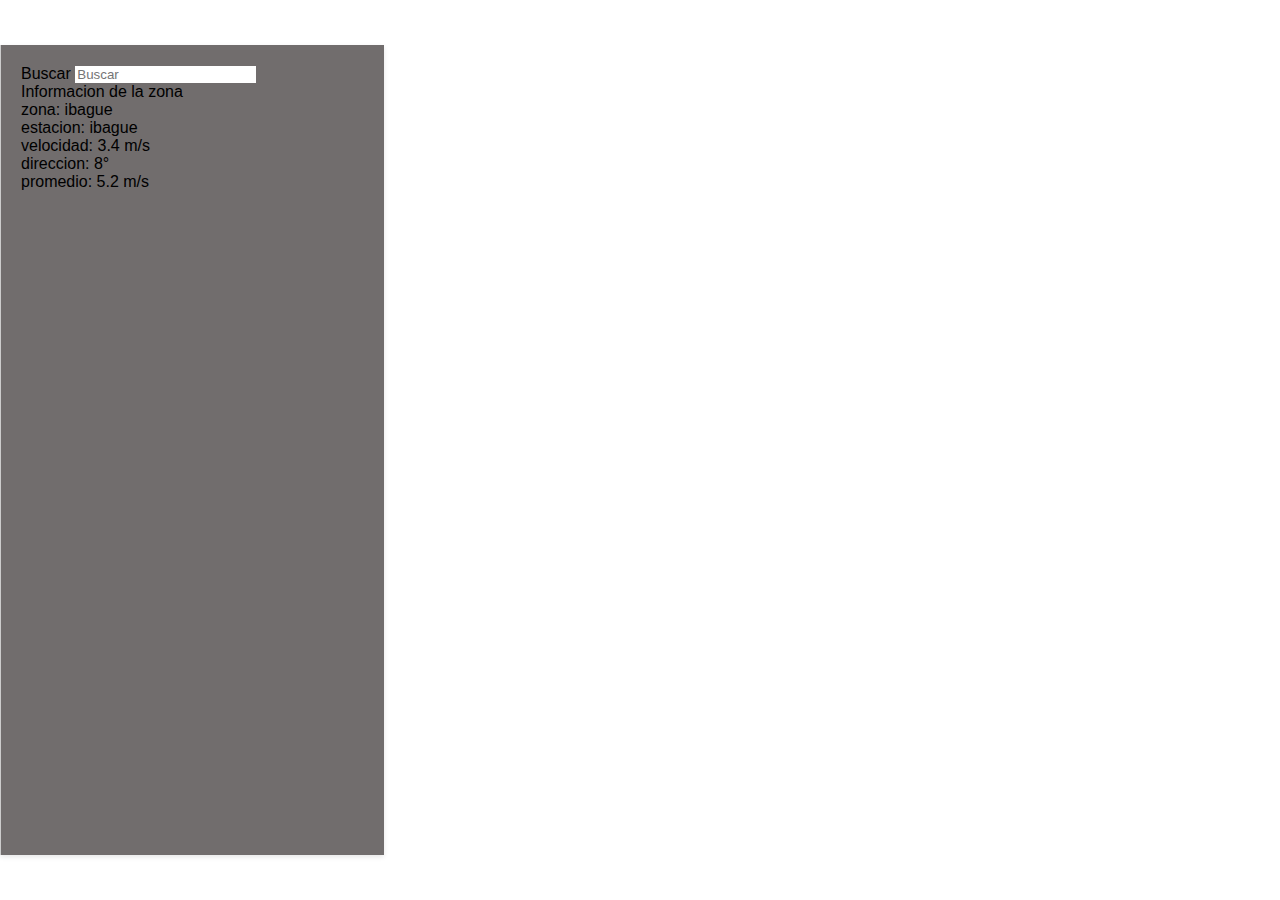
<file: front/index.html>
<!DOCTYPE html>
<html lang="en">
  <head>
    <meta charset="UTF-8" />
    <meta name="viewport" content="width=device-width, initial-scale=1.0" />
    <title>Ecolomap</title>
    <link rel="shortcut icon" href="/assets/logo.png" type="image/x-icon" />
    <link rel="stylesheet" href="/styles/index.css" />
    <link rel="stylesheet" href="/styles/aside.css">
  </head>
  <body>
    <main>
      <!-- aqui va el mapa de colombia -->

      <aside class="aside">
        <!-- informacion sobre la zona seleccionada o buscada -->
        <div class="search">
          <label for="search_zone">Buscar</label>
          <input
            type="text"
            name="search_zone"
            id="search_zone"
            placeholder="Buscar"
          />
        </div>
        <div class="zone-info">
          <p>Informacion de la zona</p>
          <div>
            <!-- informacion de la zona           -->
            <!-- plantilla de ejemplo, esto debe ser dinamico -->
            <p>zona: ibague</p>
            <p>estacion: ibague</p>
            <p>velocidad: 3.4 m/s</p>
            <p>direccion: 8°</p>
            <!-- esto es un ejemplo hay que organizar y definir bien como debe de quedar -->
            <p>promedio: 5.2 m/s</p>
          </div>
            <!-- demas informacion -->
        </div>
      </aside>
    </main>

    <script src="/scripts/index.js"></script>
  </body>
</html>
</file>
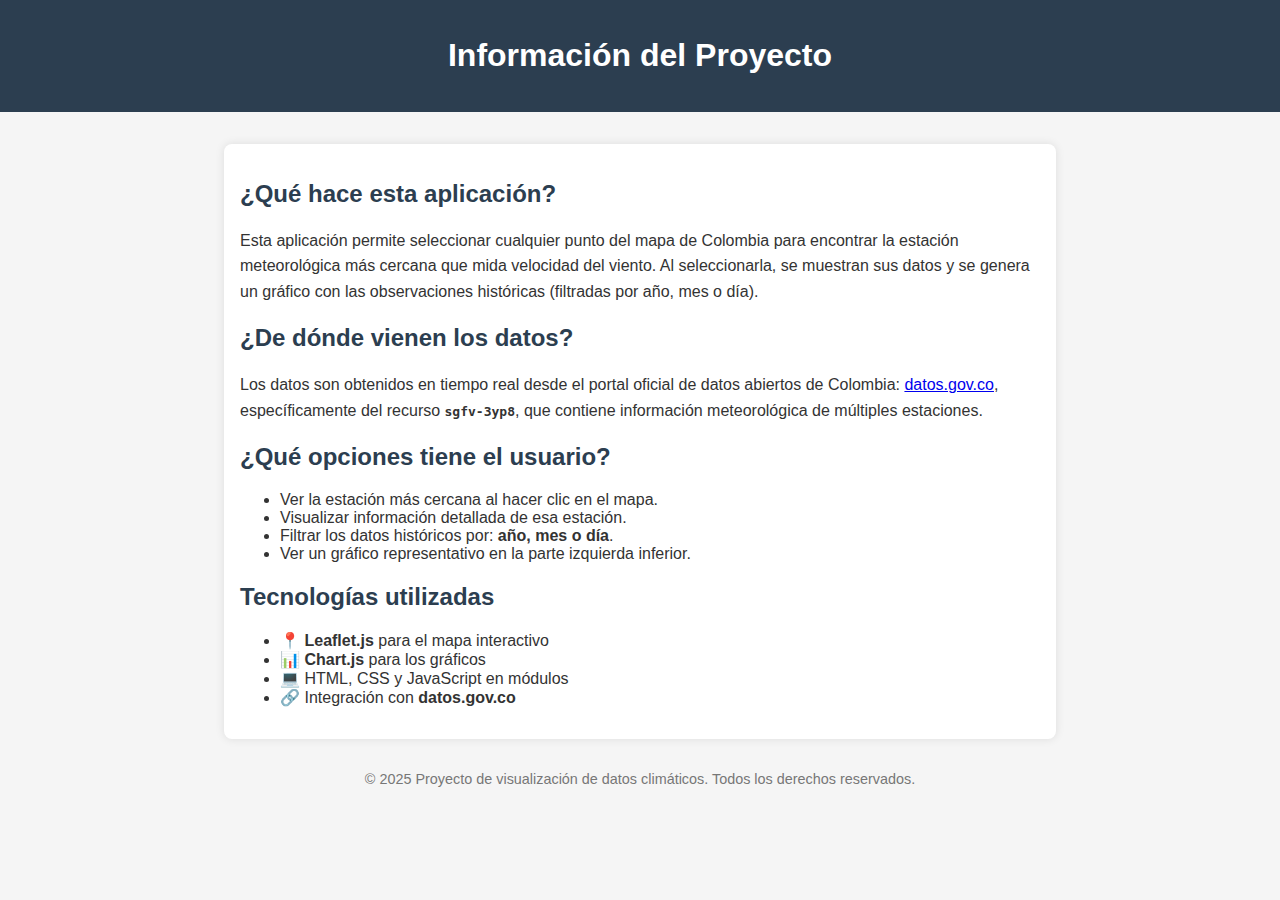
<file: front/informacionAd.html>
<!DOCTYPE html>
<html lang="es">
<head>
  <meta charset="UTF-8">
  <meta name="viewport" content="width=device-width, initial-scale=1.0">
  <title>Información del Proyecto</title>
  <style>
    body {
      font-family: sans-serif;
      margin: 0;
      padding: 0;
      background: #f5f5f5;
      color: #333;
    }

    header {
      background-color: #2c3e50;
      color: white;
      padding: 1rem;
      text-align: center;
    }

    main {
      max-width: 800px;
      margin: 2rem auto;
      padding: 1rem;
      background: white;
      border-radius: 8px;
      box-shadow: 0 0 10px rgba(0,0,0,0.1);
    }

    h2 {
      color: #2c3e50;
    }

    p {
      line-height: 1.6;
    }

    footer {
      text-align: center;
      margin-top: 2rem;
      font-size: 0.9rem;
      color: #777;
    }
  </style>
</head>
<body>

  <header>
    <h1>Información del Proyecto</h1>
  </header>

  <main>
    <h2>¿Qué hace esta aplicación?</h2>
    <p>
      Esta aplicación permite seleccionar cualquier punto del mapa de Colombia para encontrar
      la estación meteorológica más cercana que mida velocidad del viento. Al seleccionarla,
      se muestran sus datos y se genera un gráfico con las observaciones históricas
      (filtradas por año, mes o día).
    </p>

    <h2>¿De dónde vienen los datos?</h2>
    <p>
      Los datos son obtenidos en tiempo real desde el portal oficial de datos abiertos de Colombia:
      <a href="https://www.datos.gov.co" target="_blank">datos.gov.co</a>, específicamente del recurso
      <strong><code>sgfv-3yp8</code></strong>, que contiene información meteorológica
      de múltiples estaciones.
    </p>

    <h2>¿Qué opciones tiene el usuario?</h2>
    <ul>
      <li>Ver la estación más cercana al hacer clic en el mapa.</li>
      <li>Visualizar información detallada de esa estación.</li>
      <li>Filtrar los datos históricos por:
        <strong>año, mes o día</strong>.
      </li>
      <li>Ver un gráfico representativo en la parte izquierda inferior.</li>
    </ul>

    <h2>Tecnologías utilizadas</h2>
    <ul>
      <li>📍 <strong>Leaflet.js</strong> para el mapa interactivo</li>
      <li>📊 <strong>Chart.js</strong> para los gráficos</li>
      <li>💻 HTML, CSS y JavaScript en módulos</li>
      <li>🔗 Integración con <strong>datos.gov.co</strong></li>
    </ul>
  </main>

  <footer>
    &copy; 2025 Proyecto de visualización de datos climáticos. Todos los derechos reservados.
  </footer>

</body>
</html>
</file>
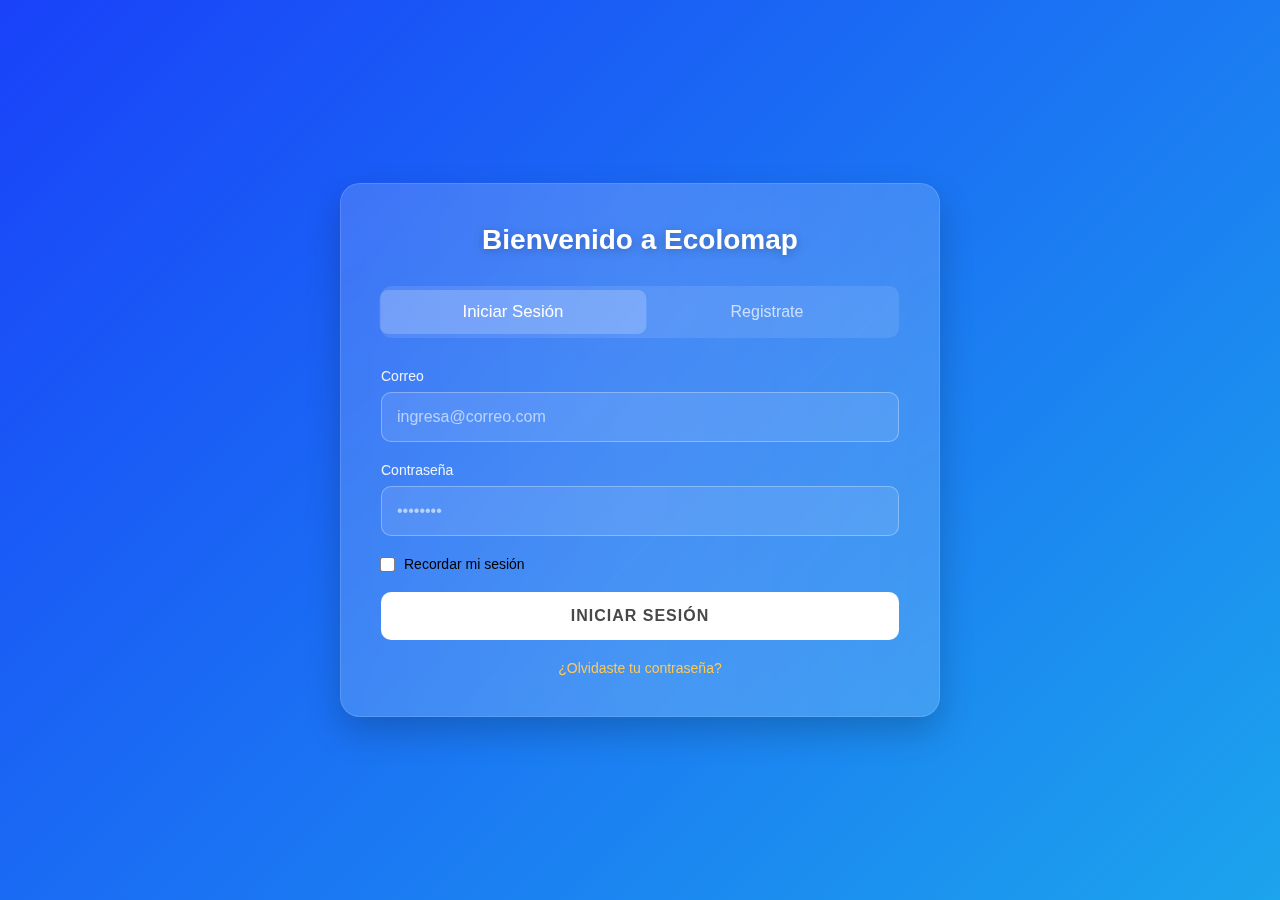
<file: front/login.html>
<!DOCTYPE html>
<html lang="es">
<head>
    <link rel="stylesheet" href="styles/login.css">
    <meta charset="UTF-8">
    <meta name="viewport" content="width=device-width, initial-scale=1.0">
    <link rel="shortcut icon" href="./assets/logo.png" type="image/x-icon" />
    <title>Login</title>
</head>
<body>

     <div class="container">
        <h1 class="title">Bienvenido a Ecolomap</h1>
        
        <div class="form-toggle">
            <button class="toggle-btn active" onclick="showForm('login')">Iniciar Sesión</button>
            <button class="toggle-btn" onclick="showForm('register')">Registrate</button>
        </div>

        <div class="form-container">
            <!-- Formulario de Login -->
            <form class="form active" id="loginForm" onsubmit="handleLogin(event)">
                <div class="form-group">
                    <label for="loginEmail">Correo</label>
                    <input type="email" id="loginEmail" name="email" placeholder="ingresa@correo.com" required>
                </div>
                <div class="form-group">
                    <label for="loginPassword">Contraseña</label>
                    <input type="password" id="loginPassword" name="password" placeholder="••••••••" required>
                </div>
                <div class="checkbox-group">
                    <input type="checkbox" id="rememberMe" name="remember">
                    <label for="rememberMe">Recordar mi sesión</label>
                </div>
                <button type="submit" class="submit-btn">Iniciar Sesión</button>
                <div class="form-footer">
                    <a href="#" onclick="alert('Función de recuperación de contraseña')">¿Olvidaste tu contraseña?</a>
                </div>
            </form>

            <!-- Formulario de Registro -->
            <form class="form" id="registerForm" onsubmit="handleRegister(event)">
                <div class="form-content">
                    <div class="form-group">
                        <label for="registerName">Nombre Completo</label>
                        <input type="text" id="registerName" name="name" placeholder="Nombre y apellidos" required>
                    </div>
                    <div class="form-group">
                        <label for="registerEmail">Correo</label>
                        <input type="email" id="registerEmail" name="email" placeholder="registrarcorreo@nuevo.com" required>
                    </div>
                    <div class="form-group">
                        <label for="registerPassword">Contraseña</label>
                        <input type="password" id="registerPassword" name="password" placeholder="••••••••" required>
                    </div>
                    <div class="form-group">
                        <label for="confirmPassword">Confirmar Contraseña</label>
                        <input type="password" id="confirmPassword" name="confirmPassword" placeholder="••••••••" required>
                    </div>
                </div>
                <div class="checkbox-group">
                    <input type="checkbox" id="acceptTerms" name="terms" required>
                    <label for="acceptTerms">Acepto los <a href="#" onclick="alert('Términos y condiciones')">Términos y condiciones</a></label>
                </div>
                
                <button type="submit" class="submit-btn">Crear Cuenta</button>
                <div class="form-footer">
                    ¿Ya tienes una cuenta? <a href="#" onclick="showForm('login')">Inicia sesión aquí</a>
                </div>
            </form>
        </div>
    </div>

    <script src="scripts/login.js"></script>
</body>
</html>
</file>
<file: styles/index.css>
:root{
    --Primary-Color: rgb(67, 205, 226);
    --secondary-Color: rgb(240, 240, 240);
    --text-Color: rgb(51, 51, 51);
    --white: rgb(255,255,255);

}

*{
    border: 0;
    margin: 0;
    box-sizing: border-box;
}

body{
    font-family: Arial, Helvetica, sans-serif;
}
</file>
<file: styles/aside.css>
main .aside{
    display: flex;
    flex-direction: column;
    width: 30%;
    height: 90vh;
    left: 0;
    top: 5%;
    position: absolute;
    padding: 20px;
    background-color: #716d6d;
    border-left: 1px solid #ccc;
    box-shadow: 0 2px 5px rgba(0, 0, 0, 0.1);
}
</file>
<file: front/styles/login.css>
* {
            margin: 0;
            padding: 0;
            box-sizing: border-box;
        }

        body {
            font-family: 'Segoe UI', Tahoma, Geneva, Verdana, sans-serif;
            background: linear-gradient(135deg, #1942f9 0%, #1ca4ed 100%);
            min-height: 100vh;
            display: flex;
            justify-content: center;
            align-items: center;
            padding: 20px;
        }

        .container {
            background: rgba(255, 255, 255, 0.1);
            backdrop-filter: blur(10px);
            border-radius: 20px;
            padding: 40px;
            box-shadow: 0 15px 35px rgba(0, 0, 0, 0.2);
            border: 1px solid rgba(255, 255, 255, 0.2);
            width: 100%;
            max-width: 400px;
            position: relative;
            overflow: hidden;
        }

        .container::before {
            content: '';
            position: absolute;
            top: -50%;
            left: -50%;
            width: 200%;
            height: 200%;
            background: linear-gradient(45deg, transparent, rgba(255, 255, 255, 0.1), transparent);
            transform: rotate(45deg);
            animation: shine 3s infinite;
        }

        @keyframes shine {
            0% { transform: translateX(-100%) translateY(-100%) rotate(45deg); }
            100% { transform: translateX(100%) translateY(100%) rotate(45deg); }
        }

        .form-toggle {
            display: flex;
            margin-bottom: 30px;
            background: rgba(255, 255, 255, 0.1);
            border-radius: 10px;
            padding: 5px;
            position: relative;
            z-index: 1;
        }

        .toggle-btn {
            flex: 1;
            padding: 12px 20px;
            background: transparent;
            border: none;
            color: rgba(255, 255, 255, 0.7);
            cursor: pointer;
            border-radius: 8px;
            font-size: 16px;
            font-weight: 500;
            transition: all 0.3s ease;
            position: relative;
        }

        .toggle-btn.active {
            background: rgba(255, 255, 255, 0.2);
            color: white;
            transform: scale(1.05);
        }

        .form-container {
            position: relative;
            z-index: 1;
            display: flex;
            flex-direction: column;
        }

        .form {
            display: none;
            animation: fadeIn 0.5s ease-in-out;
            width: 100%;
        }

        .form.active {
            display: block;
        }

        @keyframes fadeIn {
            from { opacity: 0; transform: translateY(10px); }
            to { opacity: 1; transform: translateY(0); }
        }

        .form-group {
            margin-bottom: 20px;
        }

        .form-group label {
            display: block;
            color: rgba(255, 255, 255, 0.9);
            margin-bottom: 8px;
            font-weight: 500;
            font-size: 14px;
        }

        .form-group input {
            width: 100%;
            padding: 15px;
            border: 1px solid rgba(255, 255, 255, 0.3);
            border-radius: 10px;
            background: rgba(255, 255, 255, 0.1);
            color: white;
            font-size: 16px;
            transition: all 0.3s ease;
        }

        .form-group input:focus {
            outline: none;
            border-color: rgba(255, 255, 255, 0.6);
            background: rgba(255, 255, 255, 0.15);
            transform: translateY(-2px);
            box-shadow: 0 5px 15px rgba(0, 0, 0, 0.1);
        }

        .form-group input::placeholder {
            color: rgba(255, 255, 255, 0.6);
        }

        .submit-btn {
            width: 100%;
            padding: 15px;
            background: rgb(255,255,255);
            border: none;
            border-radius: 10px;
            color: rgb(72, 72, 72);
            font-size: 16px;
            font-weight: 600;
            cursor: pointer;
            transition: all 0.3s ease;
            text-transform: uppercase;
            letter-spacing: 1px;
            position: relative;
            overflow: hidden;
        }

        .submit-btn:hover {
            transform: scale(1.01);
            background: rgb(210,210,210);
        }

        .submit-btn:active {
            transform: translateY(-1px);
        }

        .form-footer {
            text-align: center;
            margin-top: 20px;
            color: rgba(255, 255, 255, 0.7);
            font-size: 14px;
        }

        .form-footer a {
            color: #feca57;
            text-decoration: none;
            font-weight: 500;
            transition: color 0.3s ease;
        }

        .form-footer a:hover {
            color: #ff6b6b;
        }

        .title {
            text-align: center;
            color: white;
            font-size: 28px;
            font-weight: 700;
            margin-bottom: 30px;
            text-shadow: 0 2px 10px rgba(0, 0, 0, 0.3);
        }

        .checkbox-group {
            display: flex;
            align-items: center;
            margin-bottom: 20px;
        }

        .checkbox-group input[type="checkbox"] {
            width: auto;
            margin-right: 10px;
            transform: scale(1.2);
        }

        .checkbox-group label {
            margin-bottom: 0;
            font-size: 14px;
            cursor: pointer;
        }

        .form-content{
            display: grid;
            grid-template-columns: 1fr;
        }

        @media (max-width: 550px) {
            .container {
                padding: 30px 20px;
                margin: 10px;
            }
            
            .title {
                font-size: 24px;
            }
        }

        @media  (min-width: 768px) {
            .form-container{
                flex-direction: row;
            }

            .container{
                max-width: 600px;
            }

            .form-content {
                grid-template-columns: 1fr 1fr;
                gap: 16px;
            }
        }
</file>
